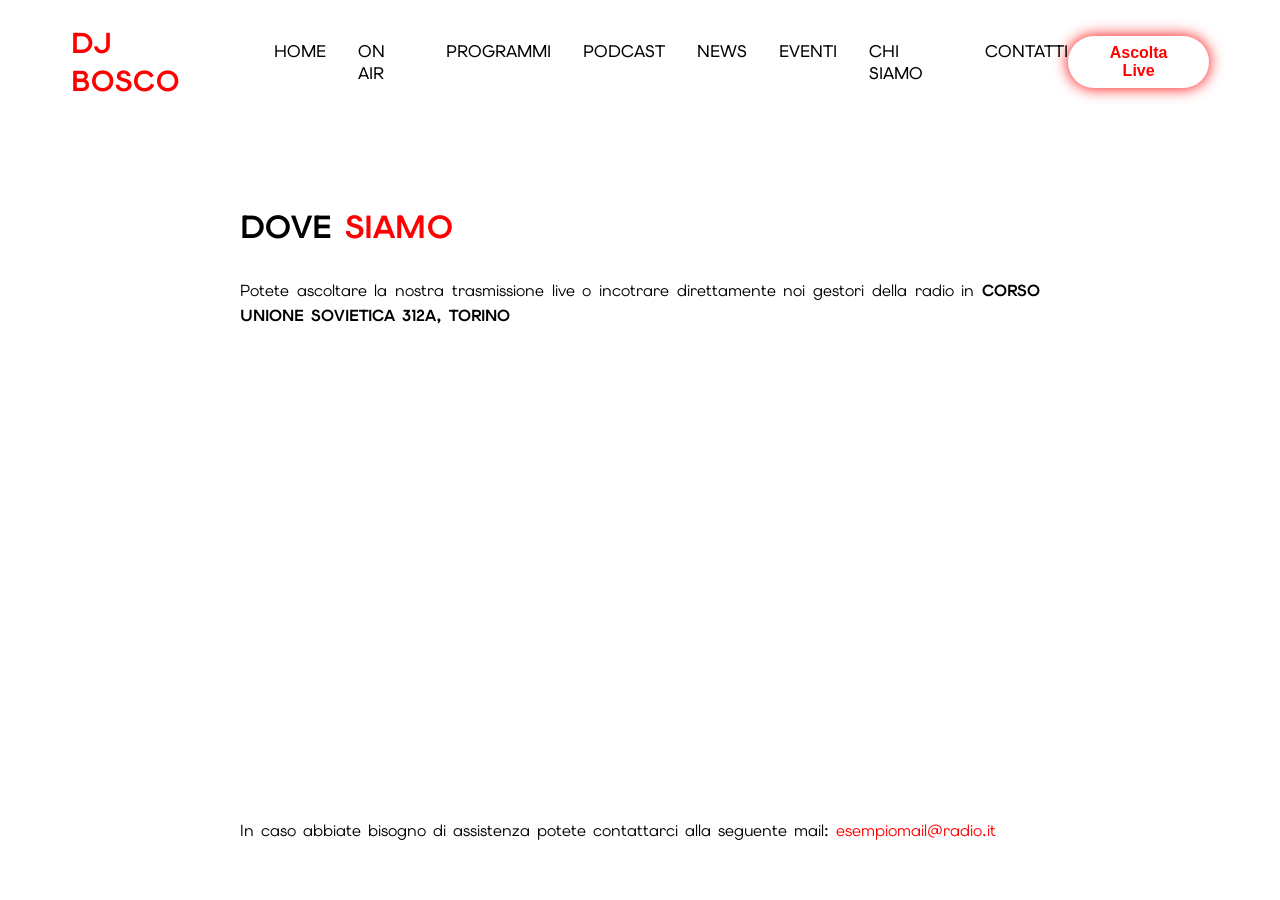
<file: contatti.html>
<!DOCTYPE html>
<html lang="it">
    <head>
        <title>DJ BOSCO | Contatti</title>
        <link rel="icon" type="image/png" href="./img/fotoHead.png">
        <link rel="stylesheet" href="style.css" type="text/css">
        <link rel="preconnect" href="https://fonts.googleapis.com">
        <link rel="preconnect" href="https://fonts.gstatic.com" crossorigin>
        <link href="https://fonts.googleapis.com/css2?family=Elms+Sans:ital,wght@0,100..900;1,100..900&family=Goldman:wght@400;700&family=Oswald:wght@200..700&family=Playwrite+NZ+Guides&display=swap" rel="stylesheet">
    </head>
    <body>
        <nav class="navbar">
            <div class="logo">DJ BOSCO</div>
            <ul class="nav-links">
                <li><a href="index.html">Home</a></li>
                <li><a href="onair.html">On Air</a></li>
                <li><a href="programmi.html">Programmi</a></li>
                <li><a href="podcast.html">Podcast</a></li>
                <li><a href="news.html">News</a></li>
                <li><a href="eventi.html">Eventi</a></li>
                <li><a href="chisiamo.html">Chi Siamo</a></li>
                <li><a href="contatti.html">Contatti</a></li>
            </ul>
            <div class="bottom">
                <button class="button"><a href="onair.html" class="btn-live">Ascolta Live</a></button>
            </div>
        </nav>
        <div class="box-dovesiamo">
            <h1>DOVE <span class="title-red">SIAMO</span></h1>
            <p>
                Potete ascoltare la nostra trasmissione live o incotrare direttamente noi gestori della radio in <span class="grassetto">CORSO UNIONE SOVIETICA 312A, TORINO</span>
            </p>

            <div class="mappa-container">
                <iframe src="https://www.google.com/maps/embed?pb=!1m18!1m12!1m3!1d2819.642568330169!2d7.64266897684767!3d45.03218087107008!2m3!1f0!2f0!3f0!3m2!1i1024!2i768!4f13.1!3m3!1m2!1s0x47886d706fcb68d7%3A0x693e73eef90c3217!2sIstituto%20Internazionale%20Edoardo%20Agnelli!5e0!3m2!1sit!2sit!4v1777483748008!5m2!1sit!2sit" width="800" height="450" style="border:0;" allowfullscreen="" loading="lazy" referrerpolicy="no-referrer-when-downgrade"></iframe>
            </div>

            <p>
                In caso abbiate bisogno di assistenza potete contattarci alla seguente mail: <span class="title-red">esempiomail@radio.it</span>
            </p>
        </div>
    </body>
</html>
</file>
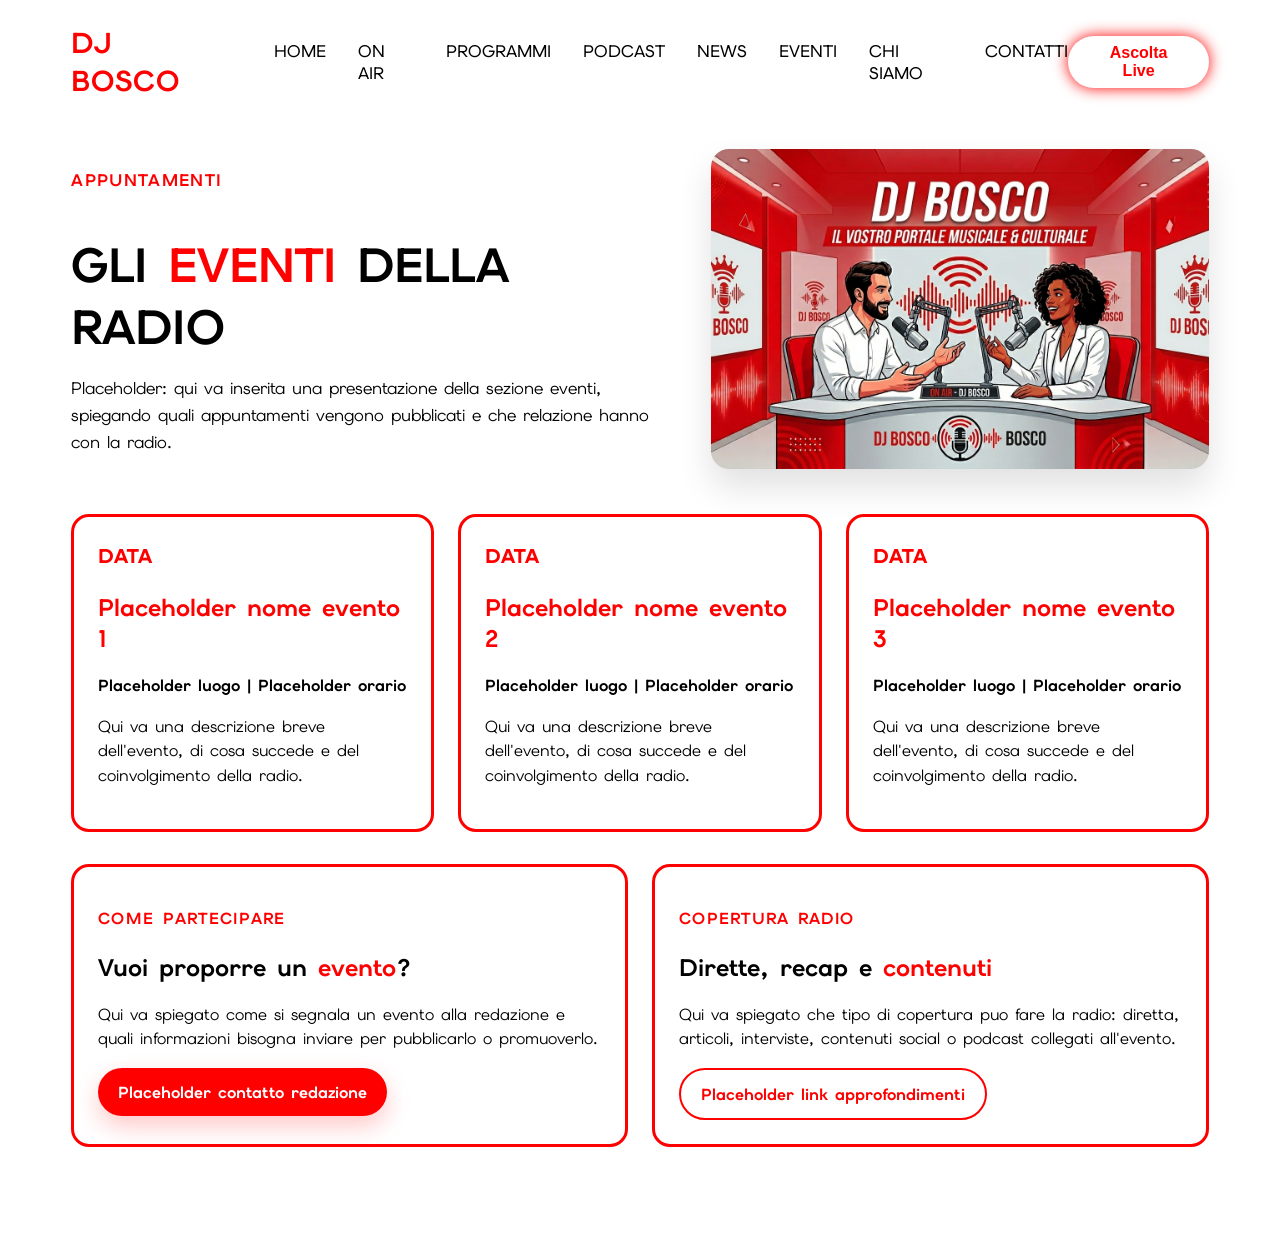
<file: eventi.html>
<!DOCTYPE html>
<html lang="it">
    <head>
        <title>DJ BOSCO | Eventi</title>
        <link rel="icon" type="image/png" href="./img/fotoHead.png">
        <link rel="stylesheet" href="style.css" type="text/css">
        <link rel="preconnect" href="https://fonts.googleapis.com">
        <link rel="preconnect" href="https://fonts.gstatic.com" crossorigin>
        <link href="https://fonts.googleapis.com/css2?family=Elms+Sans:ital,wght@0,100..900;1,100..900&family=Goldman:wght@400;700&family=Oswald:wght@200..700&family=Playwrite+NZ+Guides&display=swap" rel="stylesheet">
    </head>
    <body>
        <nav class="navbar">
            <div class="logo">DJ BOSCO</div>
            <ul class="nav-links">
                <li><a href="index.html">Home</a></li>
                <li><a href="onair.html">On Air</a></li>
                <li><a href="programmi.html">Programmi</a></li>
                <li><a href="podcast.html">Podcast</a></li>
                <li><a href="news.html">News</a></li>
                <li><a href="eventi.html">Eventi</a></li>
                <li><a href="chisiamo.html">Chi Siamo</a></li>
                <li><a href="contatti.html">Contatti</a></li>
            </ul>
            <div class="bottom">
                <button class="button"><a href="onair.html" class="btn-live">Ascolta Live</a></button>
            </div>
        </nav>

        <main class="page-shell">
            <section class="page-hero">
                <div class="page-hero-copy">
                    <p class="eyebrow">APPUNTAMENTI</p>
                    <h1>GLI <span class="title-red">EVENTI</span> DELLA RADIO</h1>
                    <p>
                        Placeholder: qui va inserita una presentazione della sezione eventi,
                        spiegando quali appuntamenti vengono pubblicati e che relazione hanno con la radio.
                    </p>
                </div>
                <div class="page-hero-media">
                    <img src="./img/podcastPrimoPiano.png" alt="Placeholder immagine eventi radio">
                </div>
            </section>

            <section class="events-grid">
                <article class="event-card">
                    <p class="event-date">DATA</p>
                    <h2 class="title-red">Placeholder nome evento 1</h2>
                    <p class="meta-line">Placeholder luogo | Placeholder orario</p>
                    <p>Qui va una descrizione breve dell'evento, di cosa succede e del coinvolgimento della radio.</p>
                </article>
                <article class="event-card">
                    <p class="event-date">DATA</p>
                    <h2 class="title-red">Placeholder nome evento 2</h2>
                    <p class="meta-line">Placeholder luogo | Placeholder orario</p>
                    <p>Qui va una descrizione breve dell'evento, di cosa succede e del coinvolgimento della radio.</p>
                </article>
                <article class="event-card">
                    <p class="event-date">DATA</p>
                    <h2 class="title-red">Placeholder nome evento 3</h2>
                    <p class="meta-line">Placeholder luogo | Placeholder orario</p>
                    <p>Qui va una descrizione breve dell'evento, di cosa succede e del coinvolgimento della radio.</p>
                </article>
            </section>

            <section class="event-strip">
                <article class="info-panel">
                    <p class="eyebrow">COME PARTECIPARE</p>
                    <h2>Vuoi proporre un <span class="title-red">evento</span>?</h2>
                    <p>
                        Qui va spiegato come si segnala un evento alla redazione e quali informazioni
                        bisogna inviare per pubblicarlo o promuoverlo.
                    </p>
                    <a href="contatti.html" class="cta-primary">Placeholder contatto redazione</a>
                </article>
                <article class="info-panel">
                    <p class="eyebrow">COPERTURA RADIO</p>
                    <h2>Dirette, recap e <span class="title-red">contenuti</span></h2>
                    <p>
                        Qui va spiegato che tipo di copertura puo fare la radio: diretta, articoli,
                        interviste, contenuti social o podcast collegati all'evento.
                    </p>
                    <a href="news.html" class="cta-secondary">Placeholder link approfondimenti</a>
                </article>
            </section>
        </main>
    </body>
</html>
</file>
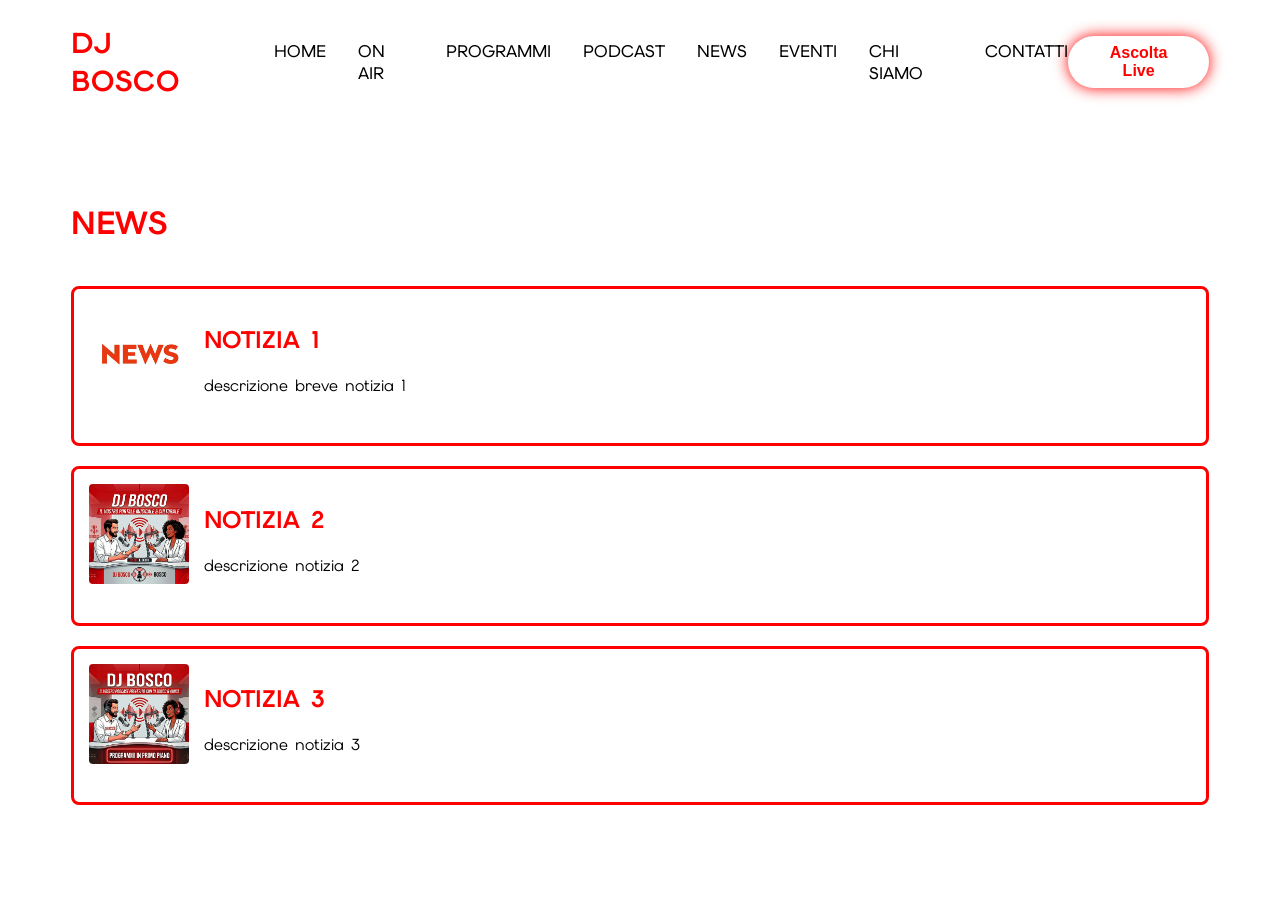
<file: news.html>
<!DOCTYPE html>
<html lang="it">
    <head>
        <title>DJ BOSCO | News</title>
        <link rel="icon" type="image/png" href="./img/fotoHead.png">
        <link rel="stylesheet" href="style.css" type="text/css">
        <link rel="preconnect" href="https://fonts.googleapis.com">
        <link rel="preconnect" href="https://fonts.gstatic.com" crossorigin>
        <link href="https://fonts.googleapis.com/css2?family=Elms+Sans:ital,wght@0,100..900;1,100..900&family=Goldman:wght@400;700&family=Oswald:wght@200..700&family=Playwrite+NZ+Guides&display=swap" rel="stylesheet">
    </head>
    <body>
        <nav class="navbar">
            <div class="logo">DJ BOSCO</div>
            <ul class="nav-links">
                <li><a href="index.html">Home</a></li>
                <li><a href="onair.html">On Air</a></li>
                <li><a href="programmi.html">Programmi</a></li>
                <li><a href="podcast.html">Podcast</a></li>
                <li><a href="news.html">News</a></li>
                <li><a href="eventi.html">Eventi</a></li>
                <li><a href="chisiamo.html">Chi Siamo</a></li>
                <li><a href="contatti.html">Contatti</a></li>
            </ul>
            <div class="bottom">
                <button class="button"><a href="onair.html" class="btn-live">Ascolta Live</a></button>
            </div>
        </nav>
        <div class="notizieNews">
            <h1><span class="title-red">NEWS</span></h1>
            <div class="notizia">
                <img src="./img/newsPrimoPiano.png" alt="immagine news">
                <div class="news-content">
                    <h2 class="title-red">NOTIZIA 1</h2>
                    <p>descrizione breve notizia 1</p>
                    <p class="nascosto">Descrizione lunga/articolo</p>
                </div>
            </div>
            <div class="notizia">
                    <img src="./img/podcastPrimoPiano.png" alt="immagine news">
                    <div class="podcast-content">
                        <h2 class="title-red">NOTIZIA 2</h2>
                        <p>descrizione notizia 2</p>
                        <p class="nascosto">Descrizione lunga/articolo</p>
                    </div>
            </div>
            <div class="notizia">
                <img src="./img/programmiPrimoPiano.png" alt="immagine programmi">
                <div class="program-content">
                    <h2 class="title-red">NOTIZIA 3</h2>
                    <p>descrizione notizia 3</p>
                    <p class="nascosto">Descrizione lunga/articolo</p>
                </div>
            </div>
        </div>
    </body>
</html>
</file>
<file: style.css>
body {
    background-color: white;
    font-family: "Elms Sans", sans-serif;
    font-optical-sizing: auto;
    font-style: normal;
}

nav {
    width: 100;
    padding: 1rem 5%;
    border-bottom: 1px solid rgba(255, 255, 255, 0.1);
    backdrop-filter: blur(15px);
    margin-bottom: 2rem;
    display: flex;
    align-items: center;
    justify-content: space-between;
    position:sticky;
}

.logo {
    font-size: 1.8rem;
    font-weight: 700;
    color: red;
    letter-spacing: 1px;
}

.nav-links {
    list-style: none;
    display: flex;
    gap: 2rem;
}

.nav-links li a {
    position: relative;
    text-transform: uppercase;
    font-size: 1.05rem;
    font-weight: 500;
    text-decoration: none;
    color: black;
}

.nav-links li a:hover {
    color: red;
}

.bottom {
    display: flex;
}

.button {
    padding: 0.5rem 1.5rem;
    border-radius: 30px;
    font-weight: 600;
    font-size: 1rem;
    background: white;
    color: red;
    box-shadow: 0 0 15px red;
    border: none;
    cursor: pointer;
    transition: 0.3s;
}

.btn-live {
    text-decoration: none;
    display: inline-block;
    background-color: white;
    color: red;
    border-radius: 5px;
}

.button:hover {
    background: white;
    box-shadow: 0 0 25px red;
}

.desc {
    display: flex;
    justify-content: space-between;
    align-items: center;
    height: 550px;
    position: relative;
    padding: 0 0 0 5%;
    background-color: white;
    overflow: hidden;
}

.desc-box h1 {
    font-family: 'Elms Sans', sans-serif;
    font-size: 3.5rem;
    margin-bottom: 1rem;
}

@media (max-width: 768px) {

    .desc {
        display: flex;
        flex-direction: column;
        height: auto;
        position: relative;
    }

    .desc-img {
        position: relative !important; /* FORZA la rimozione di absolute */
        width: 100%;
        height: auto;
    }

    .desc-img img {
        height: auto;
    }

    .desc-box {
        position: relative;
        z-index: 2;
        width: 100%;
        text-align: center;
        margin-bottom: 20px;
    }
}

.desc-img img {
    width: 100%;
    height: 100%;
    object-fit: cover; /* Fondamentale per non deformare l'immagine */
    display: block;
}

.desc-img::before {
    content: "";
    position: absolute;
    top: 0;
    left: 0;
    width: 100%;
    height: 100%;
}

.title-red {
    color: red;
}

.primo-piano {
    display: flex;
    justify-content: center;
    gap: 20px;
    padding: 2rem 5%;
}

.news, .podcast, .programmi {
    display: flex;
    align-items: flex-start;
    gap: 15px;
    border: 3px solid red;
    width: 33%;
    padding: 15px;
    border-radius: 8px;
    box-sizing: border-box;
    background: none;
}

.news img, .podcast img, .programmi img {
    width: 100px;
    height: 100px;
    object-fit: cover;
    border-radius: 4px;
}

.box-chisiamo {
    max-width: 800px;
    margin: 0 auto;
    padding: 2rem;
    text-align: justify;
    line-height: 1.6;
    font-size: x-large;
    word-spacing: 1px;
    line-height: 35px;
}

.box-chisiamo h1 {
    margin-bottom: 1.5rem;
}

.grassetto {
    font-weight: bold;
}

.box-dovesiamo {
    max-width: 800px;
    margin: 0 auto;
    padding: 2rem;
    text-align: justify;
    line-height: 1.6;
}

.box-dovesiamo h1 {
    margin-bottom: 1.5rem;
}

.notizieNews {
    display: flex;
    flex-direction: column;
    justify-content: left;
    gap: 20px;
    padding: 2rem 5%;
}

.notizia {
    display: flex;
    align-items: flex-start;
    gap: 15px;
    border: 3px solid red;
    width: 100%;
    padding: 15px;
    border-radius: 8px;
    box-sizing: border-box;
    background: none;
}

.nascosto {
    opacity: 0;
    max-height: 0;
    overflow: hidden;
    transition: all 0.3s ease;
}

.notizia:hover .nascosto {
    opacity: 1;
    max-height: 200px; 
}


.notizia:hover {
    height: 40vh;
}

.notizia img {
    width: 100px;
    height: 100px;
    object-fit: cover;
    border-radius: 4px;
}

div.box-chisiamo > p{
    margin-top: 50px;
}

.title-sticky{
    position:sticky;
    margin: 2rem 2%;
}

/*Podcast*/
#podcastSfoglia {
    display: flex;
    flex-direction: row;
    gap: 20px;
    margin: 2rem 2%;
    height: calc(100vh - 210px); 
    overflow-x: auto;
    overflow-y: hidden; 
    scroll-snap-type: x mandatory;
}

#podcastSfoglia img{
    width: 50%;
    border-radius: 8px;
}
.podcastSezioni {
    flex: 0 0 500px; 
    display: flex;
    flex-direction: column;
    gap:2rem 2%;
    border: 3px solid red;
    padding: 15px;
    border-radius: 8px;
    box-sizing: border-box;
    background-color: rgba(255, 0, 0, 0.2);
}

/*On Air*/

.page-shell {
    padding: 0 5% 3rem;
}

.page-hero {
    display: grid;
    grid-template-columns: minmax(0, 1.1fr) minmax(280px, 0.9fr);
    gap: 2rem;
    align-items: center;
    margin-bottom: 2.5rem;
}

.live-hero {
    min-height: 420px;
}

.page-hero-copy h1 {
    font-size: 3rem;
    margin-bottom: 1rem;
}

.page-hero-copy p {
    line-height: 1.6;
    font-size: 1.05rem;
}

.eyebrow {
    color: red;
    font-weight: 700;
    letter-spacing: 0.08em;
    text-transform: uppercase;
}

.page-hero-media img,
.feature-card img,
.program-card img {
    width: 100%;
    border-radius: 18px;
    object-fit: cover;
}

.page-hero-media img {
    min-height: 320px;
    box-shadow: 0 18px 35px rgba(0, 0, 0, 0.12);
}

.hero-actions {
    display: flex;
    gap: 1rem;
    flex-wrap: wrap;
    margin-top: 1.5rem;
}

.cta-primary,
.cta-secondary {
    display: inline-block;
    padding: 0.85rem 1.25rem;
    border-radius: 999px;
    text-decoration: none;
    font-weight: 700;
    transition: 0.2s ease;
}

.cta-primary {
    background: red;
    color: white;
    box-shadow: 0 10px 24px rgba(255, 0, 0, 0.22);
}

.cta-secondary {
    background: white;
    color: red;
    border: 2px solid red;
}

.cta-primary:hover,
.cta-secondary:hover {
    transform: translateY(-2px);
}

.live-grid,
.event-strip {
    display: grid;
    grid-template-columns: repeat(2, minmax(0, 1fr));
    gap: 1.5rem;
    margin-bottom: 2rem;
}

.info-panel,
.feature-card,
.program-card,
.event-card {
    border: 3px solid red;
    border-radius: 18px;
    padding: 1.5rem;
    box-sizing: border-box;
    background: white;
}

.meta-line {
    font-weight: 700;
}

.badge-row {
    display: flex;
    gap: 0.75rem;
    flex-wrap: wrap;
    margin-top: 1rem;
}

.info-badge {
    background: #ffe6e6;
    color: #8f0000;
    padding: 0.5rem 0.75rem;
    border-radius: 999px;
    font-weight: 700;
}

.schedule-item {
    display: grid;
    grid-template-columns: 72px 1fr;
    gap: 1rem;
    padding: 0.9rem 0;
    border-bottom: 1px solid #f1b6b6;
}

.schedule-item:last-child {
    border-bottom: none;
}

.schedule-item span,
.event-date {
    color: red;
    font-weight: 800;
}

.schedule-item p,
.feature-card p,
.program-card p,
.event-card p,
.info-panel p {
    line-height: 1.55;
}

.feature-grid,
.program-grid,
.events-grid {
    display: grid;
    gap: 1.5rem;
    margin-bottom: 2rem;
}

.feature-grid {
    grid-template-columns: repeat(3, minmax(0, 1fr));
}

.program-grid {
    grid-template-columns: repeat(2, minmax(0, 1fr));
}

.program-card {
    display: grid;
    grid-template-columns: 180px 1fr;
    gap: 1rem;
    align-items: start;
}

.program-card img {
    height: 100%;
    min-height: 190px;
}

.feature-card img {
    height: 190px;
    margin-bottom: 1rem;
}

.events-grid {
    grid-template-columns: repeat(3, minmax(0, 1fr));
}

.event-card {
    min-height: 260px;
}

.event-date {
    margin: 0 0 1rem;
    font-size: 1.25rem;
}

.weekly-strip {
    max-width: 900px;
}

@media (max-width: 1100px) {
    .page-hero,
    .feature-grid,
    .program-grid,
    .events-grid,
    .live-grid,
    .event-strip {
        grid-template-columns: 1fr;
    }
}

@media (max-width: 760px) {
    .program-card {
        grid-template-columns: 1fr;
    }

    .page-hero-copy h1 {
        font-size: 2.2rem;
    }
}
</file>
